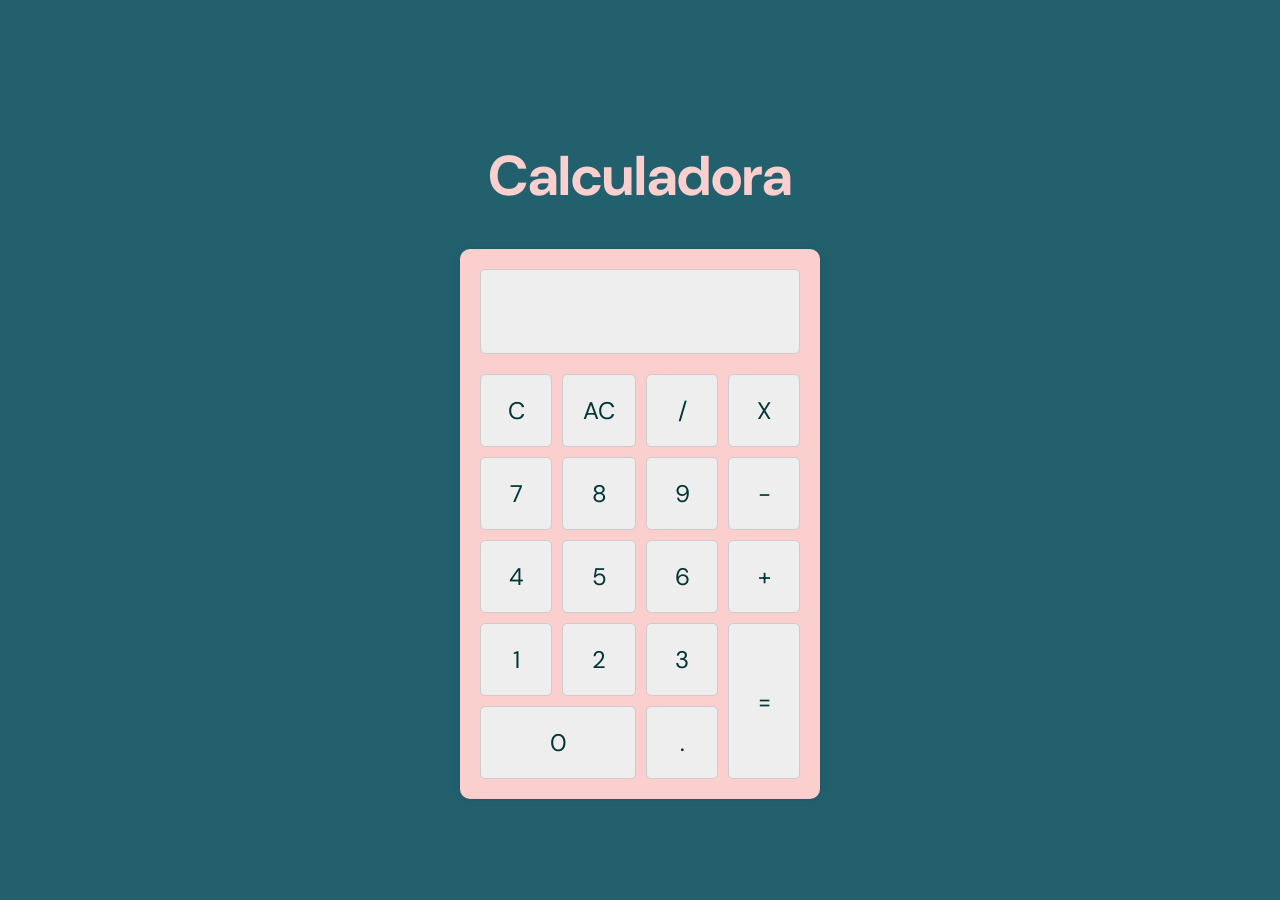
<file: index.html>
<!DOCTYPE html>
<html lang="pt-br">

<head>
    <meta charset="UTF-8">
    <meta name="viewport" content="width=device-width, initial-scale=1.0">
    <title>Calculadora</title>
    <link rel="stylesheet" href="style.css">
    <link rel="preconnect" href="https://fonts.googleapis.com">
    <link rel="preconnect" href="https://fonts.gstatic.com" crossorigin>
    <link
        href="https://fonts.googleapis.com/css2?family=DM+Sans:ital,opsz,wght@0,9..40,100..1000;1,9..40,100..1000&family=Sour+Gummy:ital,wght@0,100..900;1,100..900&display=swap"
        rel="stylesheet">
</head>

<body>
    <h1>Calculadora</h1>
    <div class="calculadora">
        <input type="text" disabled id="display">
        <div class="botoes">
            <button onclick="apagarUltimo()">C</button>
            <button onclick="limparDisplay()">AC</button>
            <button onclick="inserirNoDisplay('/')">/</button>
            <button onclick="inserirNoDisplay('*')">X</button>
            <button onclick="inserirNoDisplay('7')">7</button>
            <button onclick="inserirNoDisplay('8')">8</button>
            <button onclick="inserirNoDisplay('9')">9</button>
            <button onclick="inserirNoDisplay('-')">-</button>
            <button onclick="inserirNoDisplay('4')">4</button>
            <button onclick="inserirNoDisplay('5')">5</button>
            <button onclick="inserirNoDisplay('6')">6</button>
            <button onclick="inserirNoDisplay('+')">+</button>
            <button onclick="inserirNoDisplay('1')">1</button>
            <button onclick="inserirNoDisplay('2')">2</button>
            <button onclick="inserirNoDisplay('3')">3</button>
            <button class="btn-igual" onclick="calcular()">=</button>
            <button class="btn-zero" onclick="inserirNoDisplay('0')">0</button>
            <button onclick="inserirNoDisplay('.')">.</button>
        </div>
    </div>
    <script src="script.js"></script>
</body>

</html>
</file>
<file: style.css>
body{
    background-color: #23606E;
    display: flex;
    justify-content: center;
    align-items: center;
    height: 100vh;
    margin: 0;
    padding: 0;
    font-family: "DM Sans", sans-serif;
    flex-direction: column;
}

h1{
    color: #FACFCE;
    font-size: 3.5em;
}

.calculadora{
    background-color: #FACFCE;
    padding: 20px;
    border-radius: 10px;
    box-shadow: 0 0 10px rgba(0, 0, 0, 0.1);
    display: flex;
    flex-direction: column;
    align-items: center;
    width: 320px;
}

#display{
    width: 100%;
    height: 85px;
    margin-bottom: 20px;
    text-align: right;
    padding: 10px;
    font-size: 2em;
    border: 1px solid #ccc;
    border-radius: 5px;
    box-sizing: border-box;
    background-color: #eee;
    color: #023535;
    font-family: "DM Sans", sans-serif;
}

.botoes{
    display: grid;
    grid-template-columns: repeat(4, 1fr);
    grid-template-rows: repeat(5, 1fr);
    gap: 10px;
    width: 100%;  

}

.botoes button:hover{
    background-color: lightcyan;
    cursor: pointer;
    transition: .4s;
}

.botoes button{
    padding: 20px;
    font-size: 1.5em;
    border: 1px solid #ccc;
    border-radius: 5px;
    background-color: #eee;
    transition: .4s;
    color: #023535;
    font-family: "DM Sans", sans-serif;
}

.btn-igual{
   grid-row: span 2;
}

.btn-zero{
    grid-column: span 2;
}
</file>
